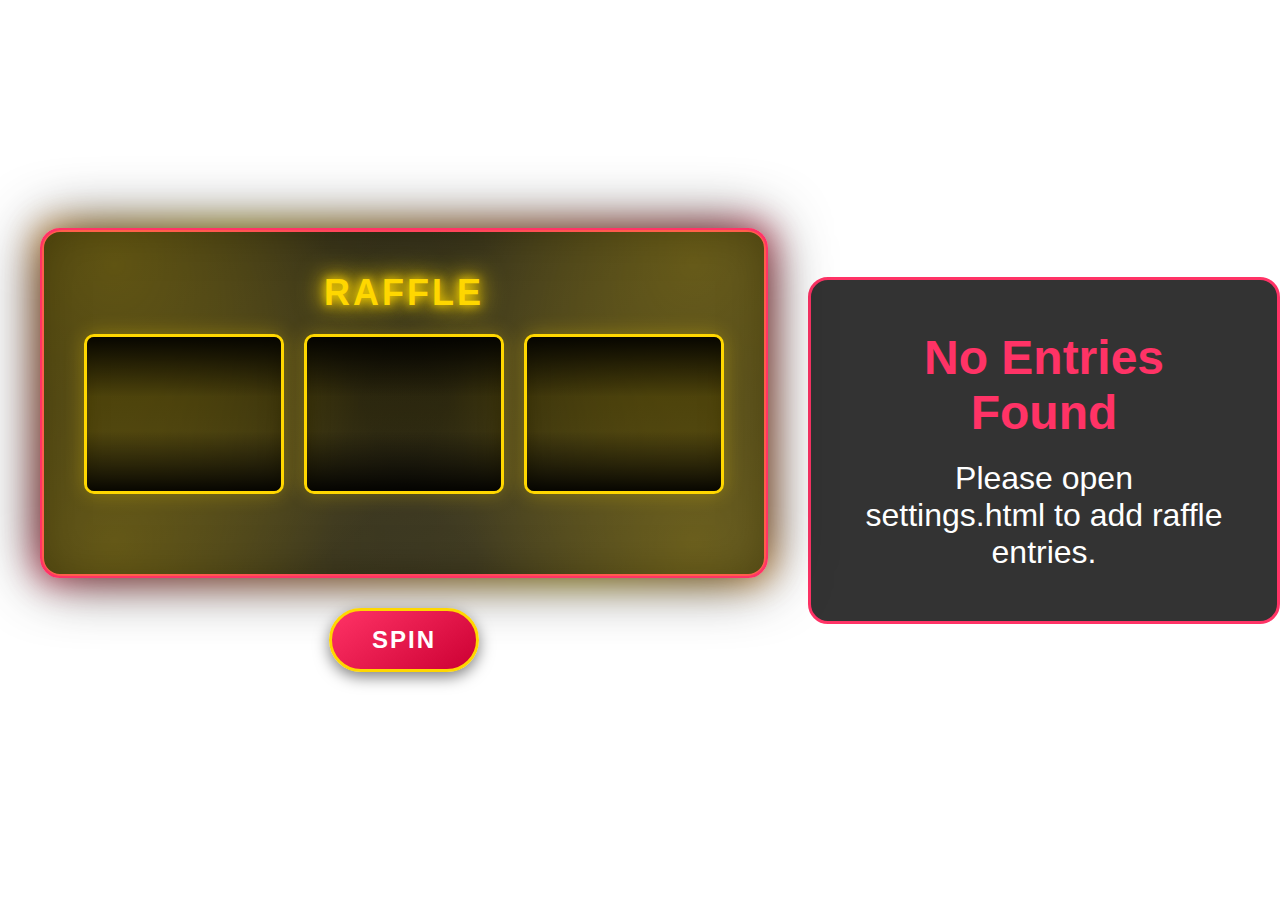
<file: index.html>
<!DOCTYPE html>
<html lang="en">
<head>
  <meta charset="UTF-8">
  <meta name="viewport" content="width=device-width, initial-scale=1.0">
  <title>Raffle Slot Machine</title>
  <link rel="stylesheet" href="css/style.css">
</head>
<body>
  <div class="slot-machine">
    <div class="slot-frame">
      <h1 class="machine-title">RAFFLE</h1>
      <div id="reels-container"></div>
    </div>
    
    <div class="controls">
      <button id="spin-btn" class="btn">SPIN</button>
      <button id="reset-btn" class="btn">RESET</button>
    </div>
    
    <div id="winners-display"></div>
  </div>

  <script src="js/storage.js"></script>
  <script src="js/audio.js"></script>
  <script src="js/confetti.js"></script>
  <script src="js/slot-machine.js"></script>
</body>
</html>
</file>
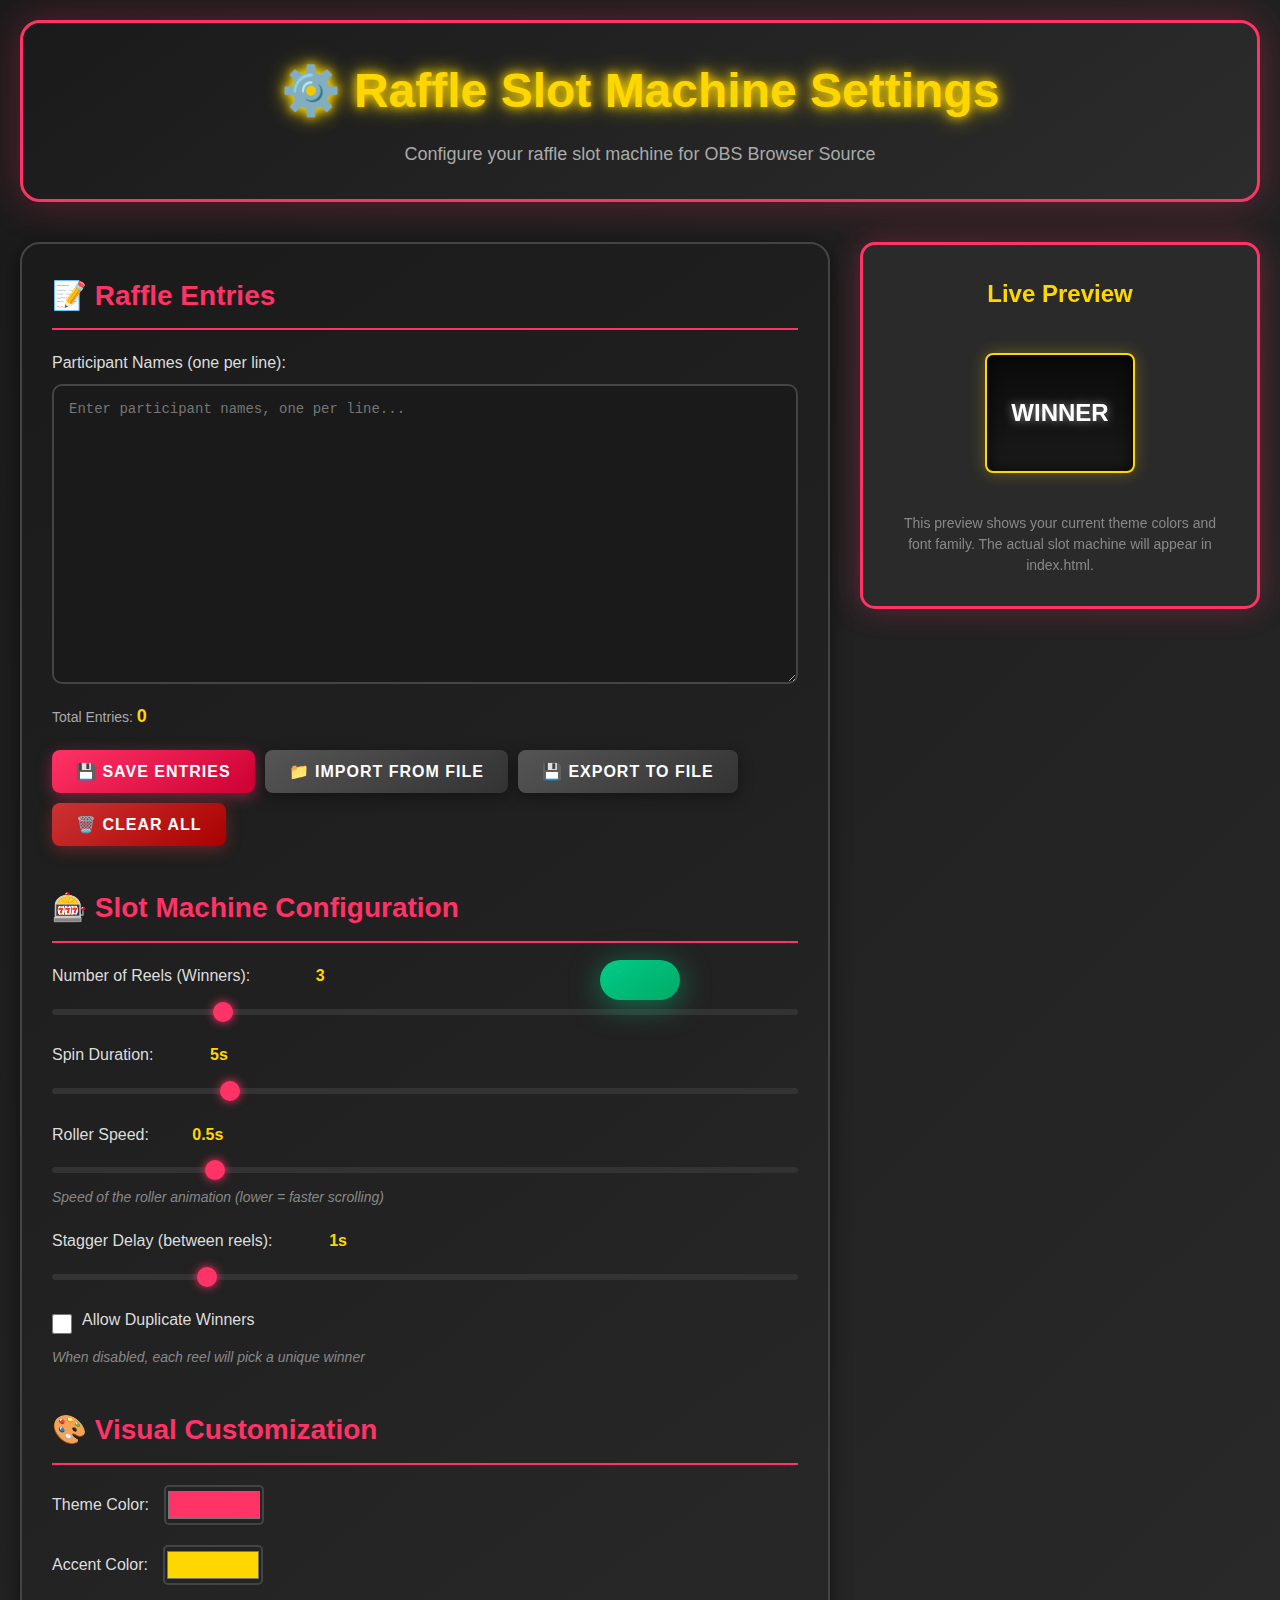
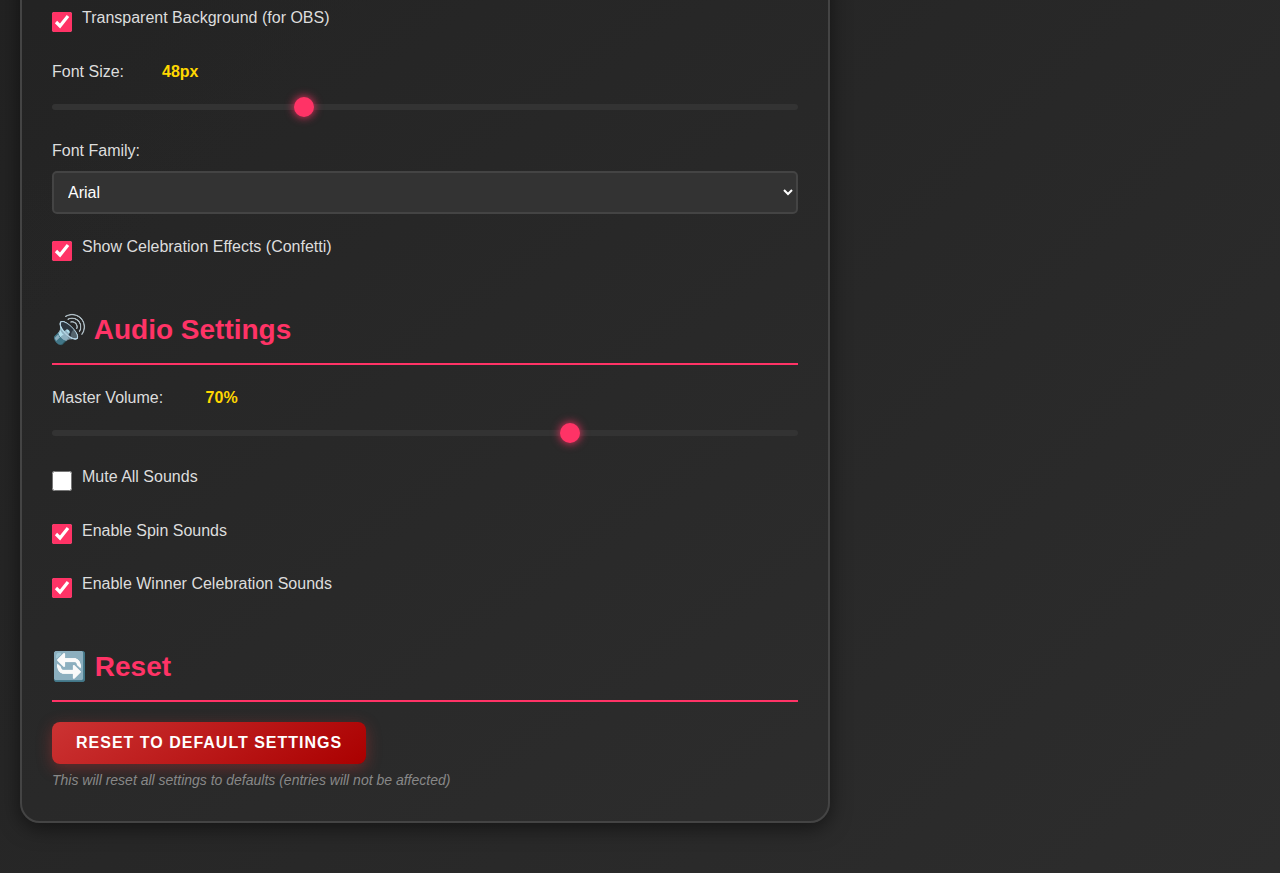
<file: settings.html>
<!DOCTYPE html>
<html lang="en">
<head>
  <meta charset="UTF-8">
  <meta name="viewport" content="width=device-width, initial-scale=1.0">
  <title>Raffle Slot Machine - Settings</title>
  <link rel="stylesheet" href="css/settings.css">
</head>
<body>
  <div class="settings-container">
    <header>
      <h1>⚙️ Raffle Slot Machine Settings</h1>
      <p class="subtitle">Configure your raffle slot machine for OBS Browser Source</p>
    </header>

    <div class="main-content">
      <div class="settings-panel">
        <!-- Raffle Entries Management -->
        <section class="section">
          <h2>📝 Raffle Entries</h2>
          <div class="form-group">
            <label for="entriesText">Participant Names (one per line):</label>
            <textarea id="entriesText" placeholder="Enter participant names, one per line..."></textarea>
            <div class="entry-count">
              Total Entries: <strong id="entryCount">0</strong>
            </div>
          </div>
          <div class="button-group">
            <button id="saveEntries" class="btn btn-primary">💾 Save Entries</button>
            <button id="importEntries" class="btn btn-secondary">📁 Import from File</button>
            <button id="exportEntries" class="btn btn-secondary">💾 Export to File</button>
            <button id="clearEntries" class="btn btn-danger">🗑️ Clear All</button>
          </div>
          <input type="file" id="fileInput" accept=".txt">
        </section>

        <!-- Slot Machine Configuration -->
        <section class="section">
          <h2>🎰 Slot Machine Configuration</h2>
          
          <div class="form-group">
            <label for="numberOfReels">
              Number of Reels (Winners): 
              <span class="range-value" id="reelsValue">3</span>
            </label>
            <input type="range" id="numberOfReels" min="1" max="10" value="3">
          </div>

          <div class="form-group">
            <label for="spinDuration">
              Spin Duration: 
              <span class="range-value" id="durationValue">5s</span>
            </label>
            <input type="range" id="spinDuration" min="2" max="15" step="0.5" value="5">
          </div>

          <div class="form-group">
            <label for="spinSpeed">
              Roller Speed: 
              <span class="range-value" id="speedValue">0.5s</span>
            </label>
            <input type="range" id="spinSpeed" min="0.1" max="2" step="0.1" value="0.5">
            <p class="info-text">Speed of the roller animation (lower = faster scrolling)</p>
          </div>

          <div class="form-group">
            <label for="staggerDelay">
              Stagger Delay (between reels): 
              <span class="range-value" id="staggerValue">1s</span>
            </label>
            <input type="range" id="staggerDelay" min="0.5" max="3" step="0.1" value="1">
          </div>

          <div class="form-group">
            <div class="checkbox-group">
              <input type="checkbox" id="allowDuplicates">
              <label for="allowDuplicates">Allow Duplicate Winners</label>
            </div>
            <p class="info-text">When disabled, each reel will pick a unique winner</p>
          </div>
        </section>

        <!-- Visual Customization -->
        <section class="section">
          <h2>🎨 Visual Customization</h2>
          
          <div class="form-group">
            <div class="color-picker-group">
              <label for="themeColor">Theme Color:</label>
              <input type="color" id="themeColor" value="#ff3366">
            </div>
          </div>

          <div class="form-group">
            <div class="color-picker-group">
              <label for="accentColor">Accent Color:</label>
              <input type="color" id="accentColor" value="#ffd700">
            </div>
          </div>

          <div class="form-group">
            <div class="checkbox-group">
              <input type="checkbox" id="useTransparentBg" checked>
              <label for="useTransparentBg">Transparent Background (for OBS)</label>
            </div>
          </div>

          <div class="form-group" id="bgColorGroup" style="display: none;">
            <div class="color-picker-group">
              <label for="backgroundColor">Background Color:</label>
              <input type="color" id="backgroundColor" value="#000000">
            </div>
          </div>

          <div class="form-group">
            <label for="fontSize">
              Font Size: 
              <span class="range-value" id="fontSizeValue">48px</span>
            </label>
            <input type="range" id="fontSize" min="24" max="96" value="48">
          </div>

          <div class="form-group">
            <label for="fontFamily">Font Family:</label>
            <select id="fontFamily">
              <option value="Arial, sans-serif">Arial</option>
              <option value="'Courier New', monospace">Courier New</option>
              <option value="Georgia, serif">Georgia</option>
              <option value="'Times New Roman', serif">Times New Roman</option>
              <option value="Verdana, sans-serif">Verdana</option>
              <option value="'Comic Sans MS', cursive">Comic Sans MS</option>
              <option value="Impact, fantasy">Impact</option>
              <option value="'Trebuchet MS', sans-serif">Trebuchet MS</option>
            </select>
          </div>

          <div class="form-group">
            <div class="checkbox-group">
              <input type="checkbox" id="showCelebration" checked>
              <label for="showCelebration">Show Celebration Effects (Confetti)</label>
            </div>
          </div>
        </section>

        <!-- Audio Settings -->
        <section class="section">
          <h2>🔊 Audio Settings</h2>
          
          <div class="form-group">
            <label for="masterVolume">
              Master Volume: 
              <span class="range-value" id="volumeValue">70%</span>
            </label>
            <input type="range" id="masterVolume" min="0" max="100" value="70">
          </div>

          <div class="form-group">
            <div class="checkbox-group">
              <input type="checkbox" id="muteAll">
              <label for="muteAll">Mute All Sounds</label>
            </div>
          </div>

          <div class="form-group">
            <div class="checkbox-group">
              <input type="checkbox" id="enableSpinSounds" checked>
              <label for="enableSpinSounds">Enable Spin Sounds</label>
            </div>
          </div>

          <div class="form-group">
            <div class="checkbox-group">
              <input type="checkbox" id="enableWinnerSounds" checked>
              <label for="enableWinnerSounds">Enable Winner Celebration Sounds</label>
            </div>
          </div>
        </section>

        <!-- Reset -->
        <section class="section">
          <h2>🔄 Reset</h2>
          <button id="resetDefaults" class="btn btn-danger">Reset to Default Settings</button>
          <p class="info-text">This will reset all settings to defaults (entries will not be affected)</p>
        </section>
      </div>

      <!-- Preview Panel -->
      <div class="preview-panel">
        <div id="preview">
          <h3>Live Preview</h3>
          <div class="preview-reel">
            <div class="preview-text">WINNER</div>
          </div>
          <p class="preview-description">
            This preview shows your current theme colors and font family.
            The actual slot machine will appear in index.html.
          </p>
        </div>
      </div>
    </div>
  </div>

  <div id="notification"></div>

  <script src="js/storage.js"></script>
  <script src="js/settings.js"></script>
</body>
</html>
</file>
<file: css/style.css>
/* style.css - Main slot machine display styles */

:root {
  --theme-color: #ff3366;
  --accent-color: #ffd700;
  --font-size: 48px;
  --font-family: Arial, sans-serif;
}

* {
  margin: 0;
  padding: 0;
  box-sizing: border-box;
}

body {
  background: transparent;
  font-family: var(--font-family);
  overflow: hidden;
  width: 100vw;
  height: 100vh;
  display: flex;
  align-items: center;
  justify-content: center;
}

.slot-machine {
  display: flex;
  flex-direction: column;
  align-items: center;
  gap: 30px;
  padding: 40px;
}

.slot-frame {
  position: relative;
  background: linear-gradient(145deg, #1a1a1a, #2d2d2d);
  border-radius: 20px;
  padding: 40px;
  box-shadow: 
    0 0 60px rgba(0, 0, 0, 0.8),
    inset 0 0 40px rgba(0, 0, 0, 0.5);
  border: 4px solid var(--theme-color);
}

.slot-frame::before {
  content: '';
  position: absolute;
  top: -10px;
  left: -10px;
  right: -10px;
  bottom: -10px;
  background: linear-gradient(45deg, var(--theme-color), var(--accent-color), var(--theme-color));
  border-radius: 25px;
  z-index: -1;
  opacity: 0.6;
  filter: blur(15px);
  animation: glow 3s ease-in-out infinite;
}

@keyframes glow {
  0%, 100% { opacity: 0.4; }
  50% { opacity: 0.8; }
}

.slot-frame.celebrating::before {
  animation: celebrate-glow 0.3s ease-in-out infinite;
}

@keyframes celebrate-glow {
  0%, 100% { opacity: 0.8; }
  50% { opacity: 1; }
}

.machine-title {
  text-align: center;
  font-size: 48px;
  font-weight: bold;
  color: var(--accent-color);
  text-shadow: 
    0 0 10px var(--accent-color),
    0 0 20px var(--accent-color),
    0 0 30px var(--accent-color);
  margin-bottom: 20px;
  letter-spacing: 3px;
}

#reels-container {
  display: flex;
  gap: 20px;
  justify-content: center;
  min-height: 200px;
}

.reel {
  width: 250px;
  height: 200px;
  background: linear-gradient(to bottom, #0a0a0a, #1a1a1a);
  border: 3px solid var(--accent-color);
  border-radius: 10px;
  overflow: hidden;
  position: relative;
  box-shadow: 
    inset 0 0 20px rgba(0, 0, 0, 0.8),
    0 0 20px rgba(255, 215, 0, 0.3);
}

.reel::before,
.reel::after {
  content: '';
  position: absolute;
  left: 0;
  right: 0;
  height: 60px;
  z-index: 2;
  pointer-events: none;
}

.reel::before {
  top: 0;
  background: linear-gradient(to bottom, rgba(0, 0, 0, 0.9), transparent);
}

.reel::after {
  bottom: 0;
  background: linear-gradient(to top, rgba(0, 0, 0, 0.9), transparent);
}

.reel-strip {
  display: flex;
  flex-direction: column;
  align-items: center;
  justify-content: center;
  height: 100%;
}

.reel-item {
  display: flex;
  align-items: center;
  justify-content: center;
  width: 100%;
  height: 200px;
  font-size: var(--font-size);
  font-weight: bold;
  color: #ffffff;
  text-align: center;
  padding: 20px;
  text-shadow: 0 0 10px rgba(255, 255, 255, 0.5);
  flex-shrink: 0;
  word-break: break-word;
}

.winner-item {
  color: var(--accent-color);
  text-shadow: 
    0 0 10px var(--accent-color),
    0 0 20px var(--accent-color),
    0 0 30px var(--accent-color);
  animation: pulse 1s ease-in-out infinite;
}

@keyframes pulse {
  0%, 100% { transform: scale(1); }
  50% { transform: scale(1.05); }
}

@keyframes spin {
  from {
    transform: translateY(0);
  }
  to {
    transform: translateY(-100%);
  }
}

.reel.flash {
  animation: flash 0.2s;
}

@keyframes flash {
  0%, 100% { filter: brightness(1); }
  50% { filter: brightness(2); }
}

.controls {
  display: flex;
  gap: 20px;
  justify-content: center;
}

.btn {
  padding: 20px 60px;
  font-size: 32px;
  font-weight: bold;
  border: none;
  border-radius: 50px;
  cursor: pointer;
  text-transform: uppercase;
  letter-spacing: 2px;
  transition: all 0.3s ease;
  box-shadow: 0 5px 15px rgba(0, 0, 0, 0.5);
  position: relative;
  overflow: hidden;
}

#spin-btn {
  background: linear-gradient(145deg, var(--theme-color), #cc0033);
  color: white;
  border: 3px solid var(--accent-color);
}

#spin-btn::before {
  content: '';
  position: absolute;
  top: 50%;
  left: 50%;
  width: 0;
  height: 0;
  border-radius: 50%;
  background: rgba(255, 255, 255, 0.3);
  transform: translate(-50%, -50%);
  transition: width 0.6s, height 0.6s;
}

#spin-btn:hover::before {
  width: 300px;
  height: 300px;
}

#spin-btn:hover {
  transform: translateY(-3px);
  box-shadow: 
    0 8px 20px rgba(0, 0, 0, 0.6),
    0 0 30px var(--theme-color);
}

#spin-btn:active {
  transform: translateY(0);
}

#spin-btn.disabled {
  opacity: 0.5;
  cursor: not-allowed;
  pointer-events: none;
}

#reset-btn {
  display: none;
  background: linear-gradient(145deg, #666, #444);
  color: white;
  border: 3px solid #888;
}

#reset-btn:hover {
  transform: translateY(-3px);
  box-shadow: 0 8px 20px rgba(0, 0, 0, 0.6);
}

#winners-display {
  display: none;
  text-align: center;
  margin-top: 30px;
  padding: 30px;
  background: linear-gradient(145deg, rgba(26, 26, 26, 0.9), rgba(45, 45, 45, 0.9));
  border-radius: 20px;
  border: 3px solid var(--accent-color);
  box-shadow: 0 0 40px rgba(255, 215, 0, 0.5);
}

.winners-title {
  font-size: 48px;
  color: var(--accent-color);
  text-shadow: 
    0 0 10px var(--accent-color),
    0 0 20px var(--accent-color),
    0 0 30px var(--accent-color);
  margin-bottom: 20px;
  animation: pulse 1s ease-in-out infinite;
}

.winner-name {
  font-size: 36px;
  color: white;
  margin: 15px 0;
  padding: 15px;
  background: rgba(255, 255, 255, 0.1);
  border-radius: 10px;
  text-shadow: 0 0 10px rgba(255, 255, 255, 0.5);
}

.confetti-particle {
  position: fixed;
  pointer-events: none;
  z-index: 9999;
  border-radius: 50%;
}

.no-entries-message {
  text-align: center;
  color: white;
  font-size: 32px;
  padding: 50px;
  background: rgba(0, 0, 0, 0.8);
  border-radius: 20px;
  border: 3px solid var(--theme-color);
}

.no-entries-message h2 {
  color: var(--theme-color);
  margin-bottom: 20px;
  font-size: 48px;
}

/* Decorative lights around the frame */
.slot-frame::after {
  content: '';
  position: absolute;
  top: -2px;
  left: -2px;
  right: -2px;
  bottom: -2px;
  background: 
    radial-gradient(circle at 10% 10%, var(--accent-color) 0%, transparent 50%),
    radial-gradient(circle at 90% 10%, var(--accent-color) 0%, transparent 50%),
    radial-gradient(circle at 10% 90%, var(--accent-color) 0%, transparent 50%),
    radial-gradient(circle at 90% 90%, var(--accent-color) 0%, transparent 50%);
  border-radius: 20px;
  opacity: 0.3;
  pointer-events: none;
}

/* Responsive adjustments */
@media (max-width: 1280px) {
  .reel {
    width: 200px;
    height: 160px;
  }
  
  .reel-item {
    height: 160px;
    font-size: calc(var(--font-size) * 0.8);
  }
  
  .machine-title {
    font-size: 36px;
  }
  
  .btn {
    padding: 15px 40px;
    font-size: 24px;
  }
}

@media (max-width: 800px) {
  .reel {
    width: 150px;
    height: 120px;
  }
  
  .reel-item {
    height: 120px;
    font-size: calc(var(--font-size) * 0.6);
  }
  
  .machine-title {
    font-size: 28px;
  }
  
  .btn {
    padding: 12px 30px;
    font-size: 20px;
  }
}
</file>
<file: css/settings.css>
/* settings.css - Settings page styles */

:root {
  --theme-color: #ff3366;
  --accent-color: #ffd700;
}

* {
  margin: 0;
  padding: 0;
  box-sizing: border-box;
}

body {
  font-family: 'Segoe UI', Tahoma, Geneva, Verdana, sans-serif;
  background: linear-gradient(135deg, #1a1a1a 0%, #2d2d2d 100%);
  color: #ffffff;
  line-height: 1.6;
  min-height: 100vh;
  padding: 20px;
}

.settings-container {
  max-width: 1400px;
  margin: 0 auto;
}

header {
  text-align: center;
  margin-bottom: 40px;
  padding: 30px;
  background: linear-gradient(145deg, rgba(26, 26, 26, 0.9), rgba(45, 45, 45, 0.9));
  border-radius: 20px;
  border: 3px solid var(--theme-color);
  box-shadow: 0 0 40px rgba(255, 51, 102, 0.3);
}

h1 {
  font-size: 48px;
  color: var(--accent-color);
  text-shadow: 
    0 0 10px var(--accent-color),
    0 0 20px var(--accent-color);
  margin-bottom: 10px;
}

.subtitle {
  font-size: 18px;
  color: #aaa;
}

.main-content {
  display: grid;
  grid-template-columns: 1fr 400px;
  gap: 30px;
  margin-bottom: 30px;
}

.settings-panel {
  background: linear-gradient(145deg, rgba(26, 26, 26, 0.9), rgba(45, 45, 45, 0.9));
  border-radius: 20px;
  padding: 30px;
  border: 2px solid #444;
  box-shadow: 0 5px 20px rgba(0, 0, 0, 0.5);
}

.section {
  margin-bottom: 40px;
}

.section:last-child {
  margin-bottom: 0;
}

h2 {
  font-size: 28px;
  color: var(--theme-color);
  margin-bottom: 20px;
  padding-bottom: 10px;
  border-bottom: 2px solid var(--theme-color);
}

.form-group {
  margin-bottom: 20px;
}

label {
  display: block;
  font-size: 16px;
  font-weight: 500;
  margin-bottom: 8px;
  color: #ddd;
}

input[type="range"] {
  width: 100%;
  height: 6px;
  background: #333;
  border-radius: 3px;
  outline: none;
  -webkit-appearance: none;
}

input[type="range"]::-webkit-slider-thumb {
  -webkit-appearance: none;
  appearance: none;
  width: 20px;
  height: 20px;
  background: var(--theme-color);
  border-radius: 50%;
  cursor: pointer;
  box-shadow: 0 0 10px var(--theme-color);
}

input[type="range"]::-moz-range-thumb {
  width: 20px;
  height: 20px;
  background: var(--theme-color);
  border-radius: 50%;
  cursor: pointer;
  box-shadow: 0 0 10px var(--theme-color);
  border: none;
}

.range-value {
  display: inline-block;
  min-width: 60px;
  text-align: right;
  font-weight: bold;
  color: var(--accent-color);
  margin-left: 10px;
}

input[type="color"] {
  width: 100px;
  height: 40px;
  border: 2px solid #444;
  border-radius: 5px;
  cursor: pointer;
  background: transparent;
}

select {
  width: 100%;
  padding: 10px;
  background: #333;
  color: white;
  border: 2px solid #444;
  border-radius: 5px;
  font-size: 16px;
  cursor: pointer;
}

select:focus {
  outline: none;
  border-color: var(--theme-color);
}

.checkbox-group {
  display: flex;
  align-items: center;
  gap: 10px;
}

input[type="checkbox"] {
  width: 20px;
  height: 20px;
  cursor: pointer;
  accent-color: var(--theme-color);
}

textarea {
  width: 100%;
  min-height: 300px;
  padding: 15px;
  background: #1a1a1a;
  color: white;
  border: 2px solid #444;
  border-radius: 10px;
  font-family: 'Courier New', monospace;
  font-size: 14px;
  resize: vertical;
}

textarea:focus {
  outline: none;
  border-color: var(--theme-color);
}

.entry-count {
  margin-top: 10px;
  font-size: 14px;
  color: #aaa;
}

.entry-count strong {
  color: var(--accent-color);
  font-size: 18px;
}

.button-group {
  display: flex;
  gap: 10px;
  flex-wrap: wrap;
}

.btn {
  padding: 12px 24px;
  font-size: 16px;
  font-weight: 600;
  border: none;
  border-radius: 8px;
  cursor: pointer;
  transition: all 0.3s ease;
  text-transform: uppercase;
  letter-spacing: 1px;
}

.btn-primary {
  background: linear-gradient(145deg, var(--theme-color), #cc0033);
  color: white;
  box-shadow: 0 4px 15px rgba(255, 51, 102, 0.4);
}

.btn-primary:hover {
  transform: translateY(-2px);
  box-shadow: 0 6px 20px rgba(255, 51, 102, 0.6);
}

.btn-secondary {
  background: linear-gradient(145deg, #555, #333);
  color: white;
  box-shadow: 0 4px 15px rgba(0, 0, 0, 0.4);
}

.btn-secondary:hover {
  transform: translateY(-2px);
  box-shadow: 0 6px 20px rgba(0, 0, 0, 0.6);
}

.btn-danger {
  background: linear-gradient(145deg, #cc3333, #aa0000);
  color: white;
  box-shadow: 0 4px 15px rgba(204, 51, 51, 0.4);
}

.btn-danger:hover {
  transform: translateY(-2px);
  box-shadow: 0 6px 20px rgba(204, 51, 51, 0.6);
}

.preview-panel {
  position: sticky;
  top: 20px;
}

#preview {
  background: #2a2a2a;
  border: 3px solid var(--theme-color);
  border-radius: 15px;
  padding: 30px;
  text-align: center;
  box-shadow: 0 0 30px rgba(255, 51, 102, 0.3);
  min-height: 300px;
  display: flex;
  flex-direction: column;
  align-items: center;
  justify-content: center;
}

#preview h3 {
  color: var(--accent-color);
  margin-bottom: 20px;
  font-size: 24px;
}

.preview-reel {
  width: 150px;
  height: 120px;
  background: linear-gradient(to bottom, #0a0a0a, #1a1a1a);
  border: 2px solid var(--accent-color);
  border-radius: 8px;
  display: flex;
  align-items: center;
  justify-content: center;
  margin: 20px auto;
  box-shadow: 
    inset 0 0 15px rgba(0, 0, 0, 0.8),
    0 0 15px rgba(255, 215, 0, 0.3);
}

.preview-text {
  color: white;
  font-weight: bold;
  text-shadow: 0 0 10px rgba(255, 255, 255, 0.5);
}

.preview-description {
  font-size: 14px;
  color: #888;
  margin-top: 20px;
  line-height: 1.5;
}

#notification {
  position: fixed;
  bottom: -100px;
  left: 50%;
  transform: translateX(-50%);
  background: linear-gradient(145deg, #00cc88, #00aa66);
  color: white;
  padding: 20px 40px;
  border-radius: 50px;
  box-shadow: 0 5px 30px rgba(0, 204, 136, 0.5);
  font-weight: bold;
  font-size: 18px;
  transition: bottom 0.5s ease;
  z-index: 1000;
}

#notification.show {
  bottom: 30px;
}

input[type="file"] {
  display: none;
}

.color-picker-group {
  display: flex;
  align-items: center;
  gap: 15px;
}

.color-picker-group label {
  margin-bottom: 0;
}

.info-text {
  font-size: 14px;
  color: #888;
  font-style: italic;
  margin-top: 5px;
}

/* Responsive Design */
@media (max-width: 1200px) {
  .main-content {
    grid-template-columns: 1fr;
  }
  
  .preview-panel {
    position: relative;
    top: 0;
  }
}

@media (max-width: 768px) {
  h1 {
    font-size: 36px;
  }
  
  h2 {
    font-size: 24px;
  }
  
  .settings-panel {
    padding: 20px;
  }
  
  .button-group {
    flex-direction: column;
  }
  
  .btn {
    width: 100%;
  }
}
</file>
